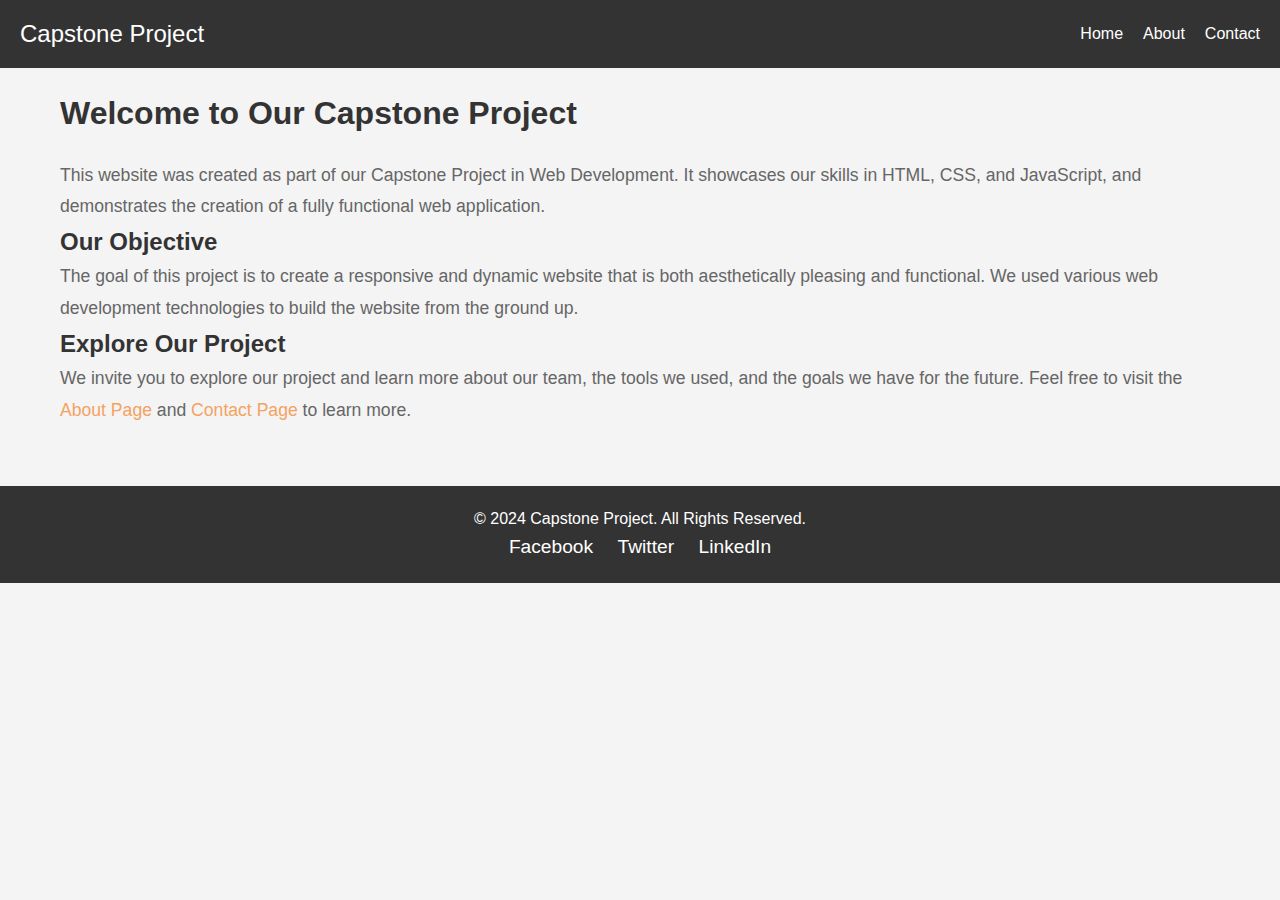
<file: index.html>
<!DOCTYPE html>
<html lang="en">
<head>
    <meta charset="UTF-8">
    <meta name="viewport" content="width=device-width, initial-scale=1.0">
    <title>Home - Capstone Project</title>
    <link rel="stylesheet" href="style.css">
</head>
<body>

    <!-- Header Section -->
    <header class="header">
        <nav class="navbar">
            <div class="navbar-brand">
                <a href="index.html">Capstone Project</a>
            </div>
            <ul class="navbar-links">
                <li><a href="index.html">Home</a></li>
                <li><a href="about.html">About</a></li>
                <li><a href="contact.html">Contact</a></li>
            </ul>
        </nav>
    </header>

    <!-- Home Page Content -->
    <div class="container">
        <section class="home-content">
            <h1>Welcome to Our Capstone Project</h1>
            <p>This website was created as part of our Capstone Project in Web Development. It showcases our skills in HTML, CSS, and JavaScript, and demonstrates the creation of a fully functional web application.</p>

            <h2>Our Objective</h2>
            <p>The goal of this project is to create a responsive and dynamic website that is both aesthetically pleasing and functional. We used various web development technologies to build the website from the ground up.</p>

            <h2>Explore Our Project</h2>
            <p>We invite you to explore our project and learn more about our team, the tools we used, and the goals we have for the future. Feel free to visit the <a href="about.html">About Page</a> and <a href="contact.html">Contact Page</a> to learn more.</p>
        </section>
    </div>

    <!-- Footer Section -->
    <footer class="footer">
        <div class="footer-content">
            <p>&copy; 2024 Capstone Project. All Rights Reserved.</p>
            <ul class="social-links">
                <li><a href="#">Facebook</a></li>
                <li><a href="#">Twitter</a></li>
                <li><a href="#">LinkedIn</a></li>
            </ul>
        </div>
    </footer>

</body>
</html>
</file>
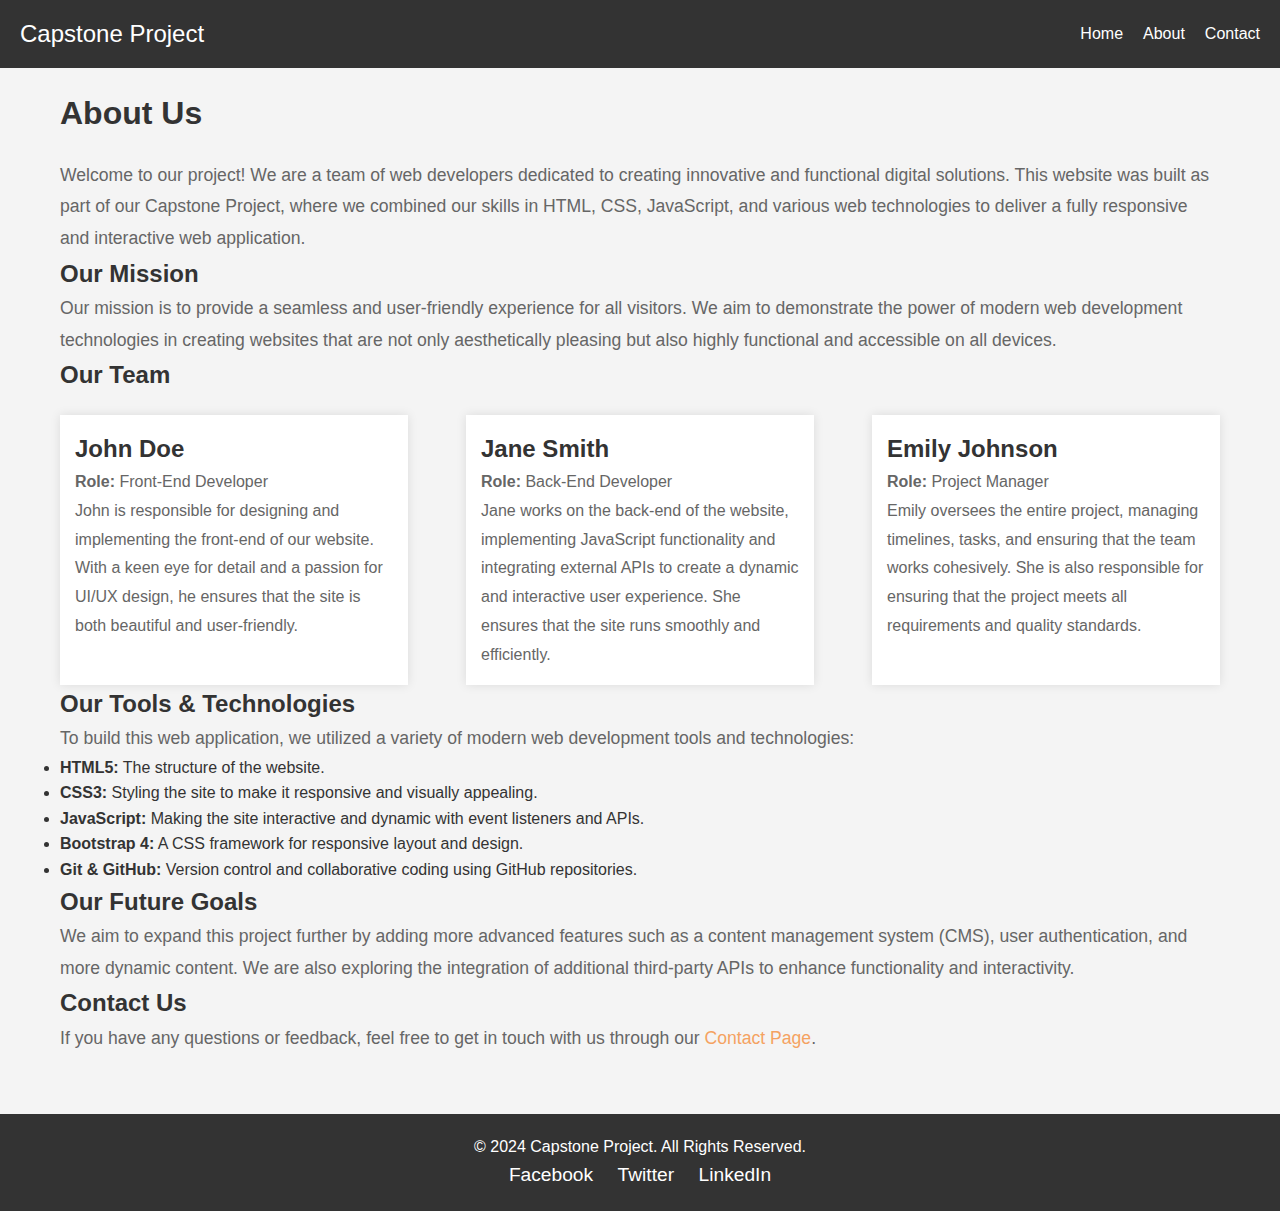
<file: about.html>
<!DOCTYPE html>
<html lang="en">
<head>
    <meta charset="UTF-8">
    <meta name="viewport" content="width=device-width, initial-scale=1.0">
    <title>About Us - Capstone Project</title>
    <link rel="stylesheet" href="style.css">
</head>
<body>

    <!-- Header Section -->
    <header class="header">
        <nav class="navbar">
            <div class="navbar-brand">
                <a href="index.html">Capstone Project</a>
            </div>
            <ul class="navbar-links">
                <li><a href="index.html">Home</a></li>
                <li><a href="about.html">About</a></li>
                <li><a href="contact.html">Contact</a></li>
            </ul>
        </nav>
    </header>

    <!-- About Page Content -->
    <div class="container">
        <section class="about-content">
            <h1>About Us</h1>
            <p>Welcome to our project! We are a team of web developers dedicated to creating innovative and functional digital solutions. This website was built as part of our Capstone Project, where we combined our skills in HTML, CSS, JavaScript, and various web technologies to deliver a fully responsive and interactive web application.</p>

            <h2>Our Mission</h2>
            <p>Our mission is to provide a seamless and user-friendly experience for all visitors. We aim to demonstrate the power of modern web development technologies in creating websites that are not only aesthetically pleasing but also highly functional and accessible on all devices.</p>

            <h2>Our Team</h2>
            <div class="team-members">
                <div class="team-member">
                    <h3>John Doe</h3>
                    <p><strong>Role:</strong> Front-End Developer</p>
                    <p>John is responsible for designing and implementing the front-end of our website. With a keen eye for detail and a passion for UI/UX design, he ensures that the site is both beautiful and user-friendly.</p>
                </div>
                <div class="team-member">
                    <h3>Jane Smith</h3>
                    <p><strong>Role:</strong> Back-End Developer</p>
                    <p>Jane works on the back-end of the website, implementing JavaScript functionality and integrating external APIs to create a dynamic and interactive user experience. She ensures that the site runs smoothly and efficiently.</p>
                </div>
                <div class="team-member">
                    <h3>Emily Johnson</h3>
                    <p><strong>Role:</strong> Project Manager</p>
                    <p>Emily oversees the entire project, managing timelines, tasks, and ensuring that the team works cohesively. She is also responsible for ensuring that the project meets all requirements and quality standards.</p>
                </div>
            </div>

            <h2>Our Tools & Technologies</h2>
            <p>To build this web application, we utilized a variety of modern web development tools and technologies:</p>
            <ul>
                <li><strong>HTML5:</strong> The structure of the website.</li>
                <li><strong>CSS3:</strong> Styling the site to make it responsive and visually appealing.</li>
                <li><strong>JavaScript:</strong> Making the site interactive and dynamic with event listeners and APIs.</li>
                <li><strong>Bootstrap 4:</strong> A CSS framework for responsive layout and design.</li>
                <li><strong>Git & GitHub:</strong> Version control and collaborative coding using GitHub repositories.</li>
            </ul>

            <h2>Our Future Goals</h2>
            <p>We aim to expand this project further by adding more advanced features such as a content management system (CMS), user authentication, and more dynamic content. We are also exploring the integration of additional third-party APIs to enhance functionality and interactivity.</p>

            <h2>Contact Us</h2>
            <p>If you have any questions or feedback, feel free to get in touch with us through our <a href="contact.html">Contact Page</a>.</p>
        </section>
    </div>

    <!-- Footer Section -->
    <footer class="footer">
        <div class="footer-content">
            <p>&copy; 2024 Capstone Project. All Rights Reserved.</p>
            <ul class="social-links">
                <li><a href="#">Facebook</a></li>
                <li><a href="#">Twitter</a></li>
                <li><a href="#">LinkedIn</a></li>
            </ul>
        </div>
    </footer>

</body>
</html>
</file>
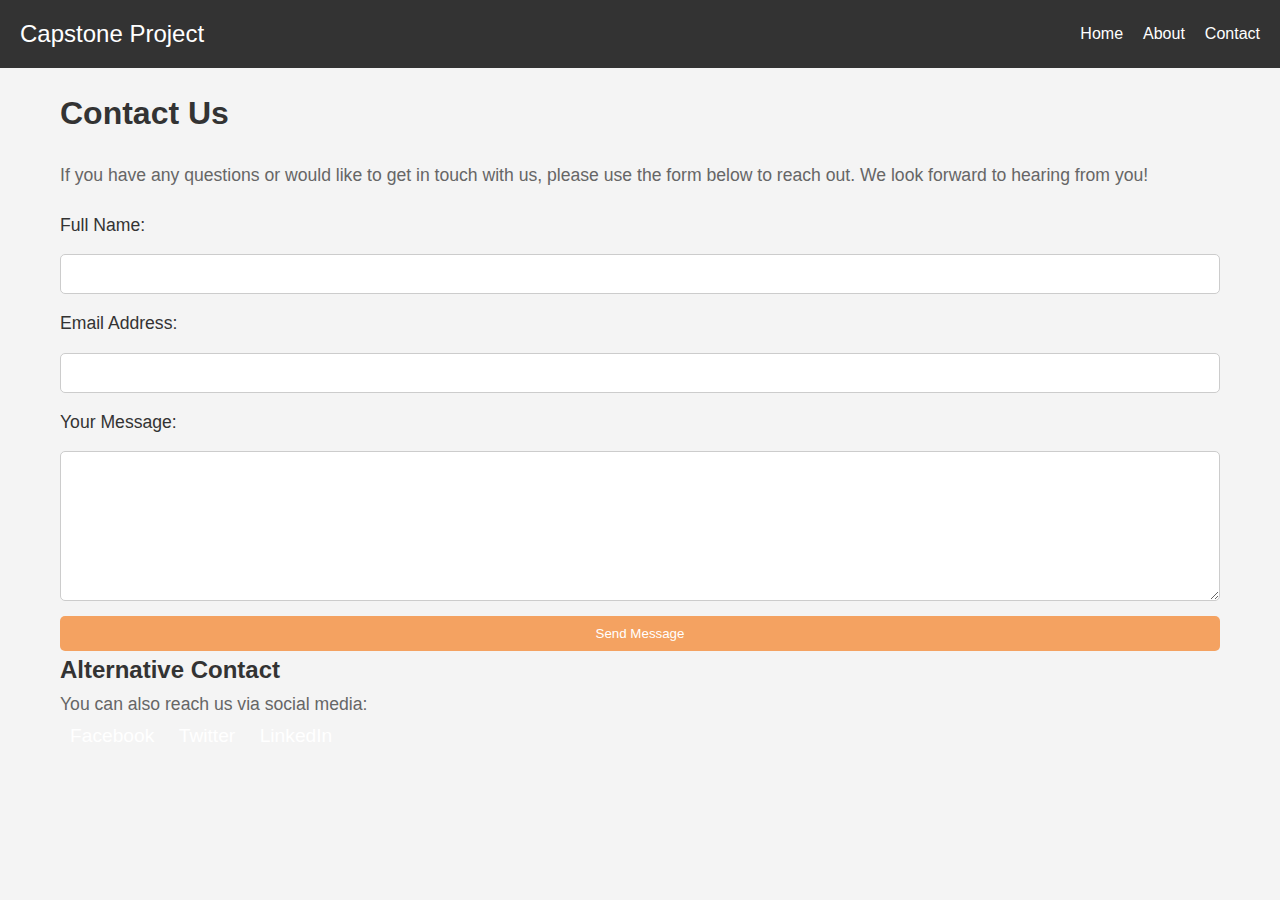
<file: contact.html>
<!DOCTYPE html>
<html lang="en">
<head>
    <meta charset="UTF-8">
    <meta name="viewport" content="width=device-width, initial-scale=1.0">
    <title>Contact Us - Capstone Project</title>
    <link rel="stylesheet" href="style.css">
</head>
<body>

    <!-- Header Section -->
    <header class="header">
        <nav class="navbar">
            <div class="navbar-brand">
                <a href="index.html">Capstone Project</a>
            </div>
            <ul class="navbar-links">
                <li><a href="index.html">Home</a></li>
                <li><a href="about.html">About</a></li>
                <li><a href="contact.html">Contact</a></li>
            </ul>
        </nav>
    </header>

    <!-- Contact Page Content -->
    <div class="container">
        <section class="contact-content">
            <h1>Contact Us</h1>
            <p>If you have any questions or would like to get in touch with us, please use the form below to reach out. We look forward to hearing from you!</p>

            <form action="#" method="POST">
                <label for="name">Full Name:</label>
                <input type="text" id="name" name="name" required>

                <label for="email">Email Address:</label>
                <input type="email" id="email" name="email" required>

                <label for="message">Your Message:</label>
                <textarea id="message" name="message" rows="4" required></textarea>

                <button type="submit" class="submit-btn">Send Message</button>
            </form>

            <h2>Alternative Contact</h2>
            <p>You can also reach us via social media:</p>
            <ul class="contact-social-links">
                <li><a href="#">Facebook</a></li>
                <li><a href="#">Twitter</a></li>
                <li><a href="#">LinkedIn</a></li
</file>
<file: style.css>
/* General Reset */
* {
    margin: 0;
    padding: 0;
    box-sizing: border-box;
}

/* Body Styling */
body {
    font-family: Arial, sans-serif;
    line-height: 1.6;
    background-color: #f4f4f4;
    color: #333;
}

/* Header Styling */
.header {
    background-color: #333;
    color: #fff;
    padding: 15px 0;
}

.navbar {
    display: flex;
    justify-content: space-between;
    align-items: center;
    padding: 0 20px;
}

.navbar-brand a {
    font-size: 1.5rem;
    color: #fff;
    text-decoration: none;
}

.navbar-links {
    list-style: none;
    display: flex;
}

.navbar-links li {
    margin-left: 20px;
}

.navbar-links a {
    color: #fff;
    text-decoration: none;
    font-size: 1rem;
}

.navbar-links a:hover {
    color: #f4a261;
}

/* Container for Content */
.container {
    max-width: 1200px;
    margin: 0 auto;
    padding: 20px;
}

/* Home Page Content */
.home-content h1, .about-content h1, .contact-content h1 {
    font-size: 2rem;
    color: #333;
    margin-bottom: 20px;
}

.home-content p, .about-content p, .contact-content p {
    font-size: 1.1rem;
    color: #666;
    line-height: 1.8;
}

.home-content a, .about-content a {
    color: #f4a261;
    text-decoration: none;
}

.home-content a:hover, .about-content a:hover {
    text-decoration: underline;
}

/* About Page Specific */
.team-members {
    display: flex;
    justify-content: space-between;
    margin-top: 20px;
}

.team-member {
    width: 30%;
    background-color: #fff;
    padding: 15px;
    box-shadow: 0 0 10px rgba(0, 0, 0, 0.1);
}

.team-member h3 {
    font-size: 1.5rem;
    color: #333;
}

.team-member p {
    font-size: 1rem;
    color: #666;
}

/* Contact Page Form */
form {
    display: flex;
    flex-direction: column;
    gap: 15px;
    margin-top: 20px;
}

label {
    font-size: 1.1rem;
    color: #333;
}

input, textarea {
    padding: 10px;
    border: 1px solid #ccc;
    border-radius: 5px;
    font-size: 1rem;
    color: #333;
}

input[type="text"], input[type="email"] {
    width: 100%;
}

textarea {
    width: 100%;
    height: 150px;
}

.submit-btn {
    background-color: #f4a261;
    color: white;
    padding: 10px 20px;
    border: none;
    border-radius: 5px;
    cursor: pointer;
}

.submit-btn:hover {
    background-color: #e76f51;
}

/* Footer Section */
.footer {
    background-color: #333;
    color: #fff;
    padding: 20px 0;
    margin-top: 40px;
}

.footer-content {
    text-align: center;
}

.social-links, .contact-social-links {
    list-style: none;
    padding: 0;
}

.social-links li, .contact-social-links li {
    display: inline-block;
    margin: 0 10px;
}

.social-links a, .contact-social-links a {
    color: #fff;
    font-size: 1.2rem;
    text-decoration: none;
}

.social-links a:hover, .contact-social-links a:hover {
    color: #f4a261;
}
</file>
